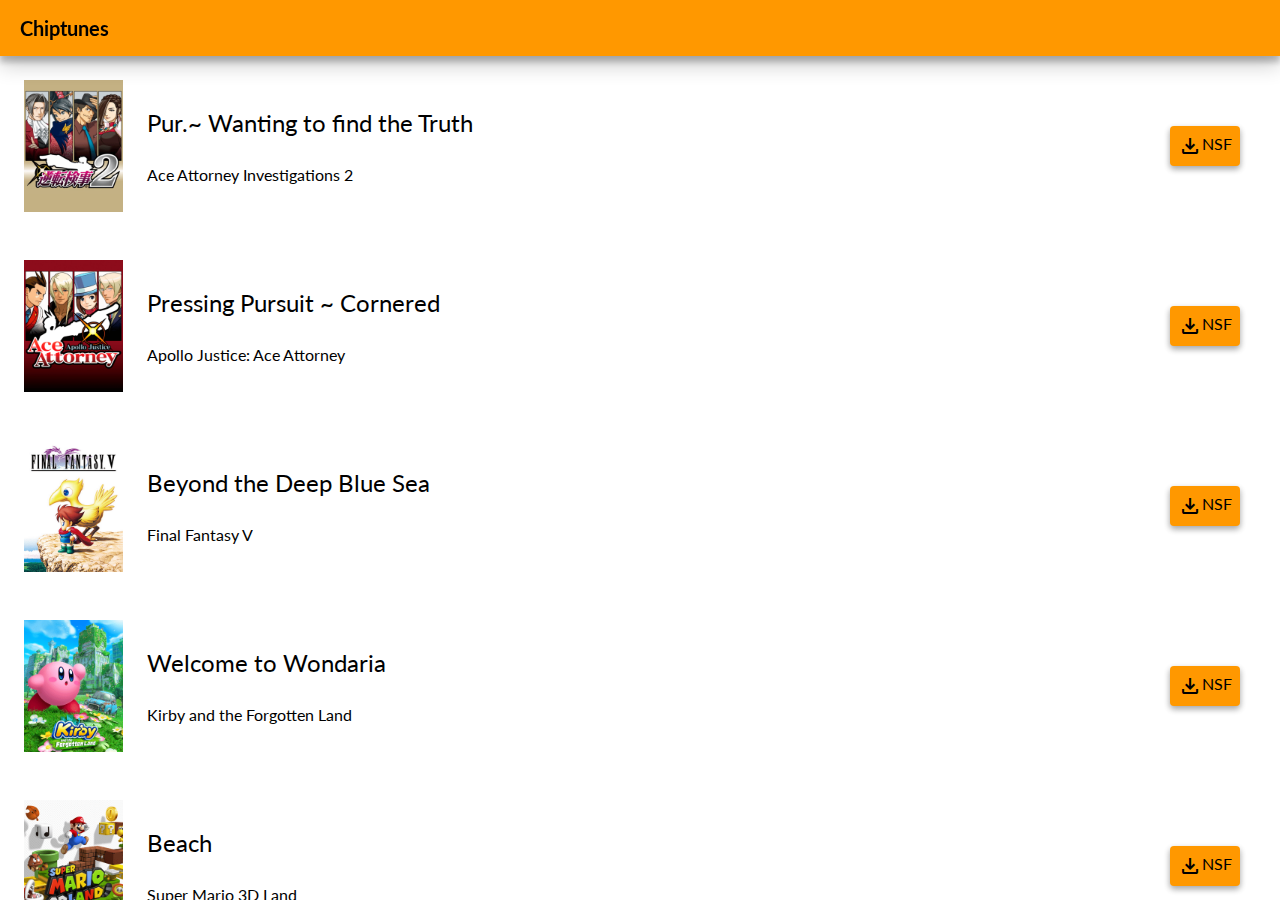
<file: chiptune/index.html>
<!DOCTYPE html>
<html>
    <head>
        <meta charset="utf-8" />
        <meta name="viewport" content="width=device-width">
        <link rel="stylesheet" href="selector.css" />
        <link rel="preconnect" href="https://fonts.googleapis.com" />
        <link rel="preconnect" href="https://fonts.gstatic.com" crossorigin />
        <link rel="stylesheet" href="https://fonts.googleapis.com/css2?family=Lato:ital,wght@0,400;0,700;1,400;1,700&display=swap" />
        <link rel="stylesheet" href="https://fonts.googleapis.com/css2?family=Material+Symbols+Outlined:opsz,wght,FILL,GRAD@24,400,0,0" />
        <title>Chiptunes</title>
    </head>
    <body>
        <div class="list-container">
            <div class="list-header">Chiptunes</div>
            <div class="list-header-spacer"></div>
            <ul id="list"></ul>
        </div>
        <div id="player-container" class="inactive">
            <div class="player-frame-container">
                <iframe id="player-frame" src=""></iframe>
                <div id="player-close-button">
                    <span class="material-symbols-outlined">close</span>
                </div>
            </div>
        </div>
        <script src="selector.js"></script>
    </body>
</html>
</file>
<file: chiptune/selector.css>
html, body {
    inset: 0;
    padding: 0;
    margin: 0;
    height: 100%;
    width: 100%;
    box-sizing: border-box;
    overflow: hidden;
    font-family: 'Lato', Arial, Helvetica, sans-serif;
}

.inactive {
    visibility: hidden !important;
    opacity: 0 !important;
}

.list-container {
    height: 100%;
    width: 100%;
    margin: 0;
    padding: 0;
    box-sizing: border-box;

    display: flex;
    flex-direction: column;
}

.list-header {
    background: #ff9800;
    box-shadow: 0 10px 20px rgba(0,0,0,0.19), 0 6px 6px rgba(0,0,0,0.23);

    width: 100vw;
    position: fixed;

    font-size: 20px;
    font-weight: bold;
    z-index: 2;
    user-select: none;

    display: flex;
    align-items: center;
}

.list-header, .list-header-spacer {
    height: 56px;
    padding: 1.25rem;
    box-sizing: border-box;
    flex: 0 0 auto;
}

.list-container ul {
    flex: 1;
    width: 100%;
    margin: 0;
    padding: 0;
    box-sizing: border-box;

    background-color: #ffffff;
    overflow-y: scroll;
}

.list-container ul li {
    list-style: none;
    display: flex;
    cursor: pointer;

    min-height: 128px;
    height: 20vh;
    max-height: 20vh;
    width: 100%;

    box-sizing: border-box;
    padding: 1.5rem;

    transition: background-color 100ms ease-in-out;
}

.list-container ul li:hover {
    background-color: rgba(120, 120, 120, 40%);
}

.list-container ul li img {
    height: 100%;
    margin-right: 1.5rem;
}

.list-container ul li .list-item-info {
    display: flex;
    flex-direction: column;
    justify-content: space-evenly;
}

.list-container ul li .list-item-info div {
    font-size: 1rem;
    user-select: none;
}

.list-container ul li .list-item-info .list-item-title {
    font-size: 1.5rem;
}

@media only screen and (max-width: 750px) {
    .list-container ul li .list-item-info .list-item-title {
        font-size: 1rem;
    }
    .list-container ul li .list-item-info .list-item-copyright {
        font-size: 0.75rem;
    }
}

.list-container ul li .list-item-download {
    align-self: center;
    margin-left: auto;
    margin-right: 1rem;
    background-color: #ff9800;
    color: #000000;
    text-decoration: none;
    cursor: pointer;
    padding: 8px;
    border-radius: 4px;
    box-shadow: 0 3px 6px rgba(0,0,0,0.16), 0 3px 6px rgba(0,0,0,0.23);
    transition: background-color 100ms ease-in-out;

    display: flex;
}

.list-container ul li .list-item-download:hover {
    background-color: #ffa730;
}

.list-container ul li .list-item-download:active {
    background-color: #ce7c00;
    text-decoration: none;
}

.list-container ul li .list-item-download .material-symbols-outlined {
    max-width: 24px;
    overflow: hidden;
}

#player-container {
    position: absolute;
    top: 0;
    left: 0;
    height: 100%;
    width: 100%;
    z-index: 3;

    display: flex;
    align-items: center;
    justify-content: center;

    background-color: rgba(60, 60, 60, 60%);

    visibility: visible;
    opacity: 1;
    transition: visibility 0s, opacity 200ms ease-in-out;
}

.player-frame-container {
    position: relative;
    width: 80%;
    height: 80%;
    max-width: 1000px;
    max-height: 740px;
    overflow: hidden;

    border-radius: 0.375rem;

    background-color: #000000;
    box-shadow: 0 3px 6px rgba(0,0,0,0.16), 0 3px 6px rgba(0,0,0,0.23);
}

@media only screen and (max-width: 750px), (max-height: 750px) {
    .player-frame-container {
        width: 100%;
        height: 100%;
        max-height: 100%;

        border-radius: 0;
        box-shadow: none;
    }
}

#player-frame {
    width: 100%;
    height: 100%;

    border: none;
    overflow: hidden;
}

#player-close-button {
    position: absolute;
    top: 0.25rem;
    right: 0.25rem;

    color: #ffffff;

    height: 36px;
    width: 36px;

    text-align: center;
    line-height: 36px;

    user-select: none;
    cursor: pointer;

    display: flex;
    align-items: center;
    justify-content: center;

    transition: background-color 200ms ease-in-out;

    border-radius: 50%;
}

#player-close-button:hover {
    background-color: rgba(255, 255, 255, 40%);
}

#player-close-button:active {
    background-color: rgba(255, 255, 255, 60%);
}
</file>
